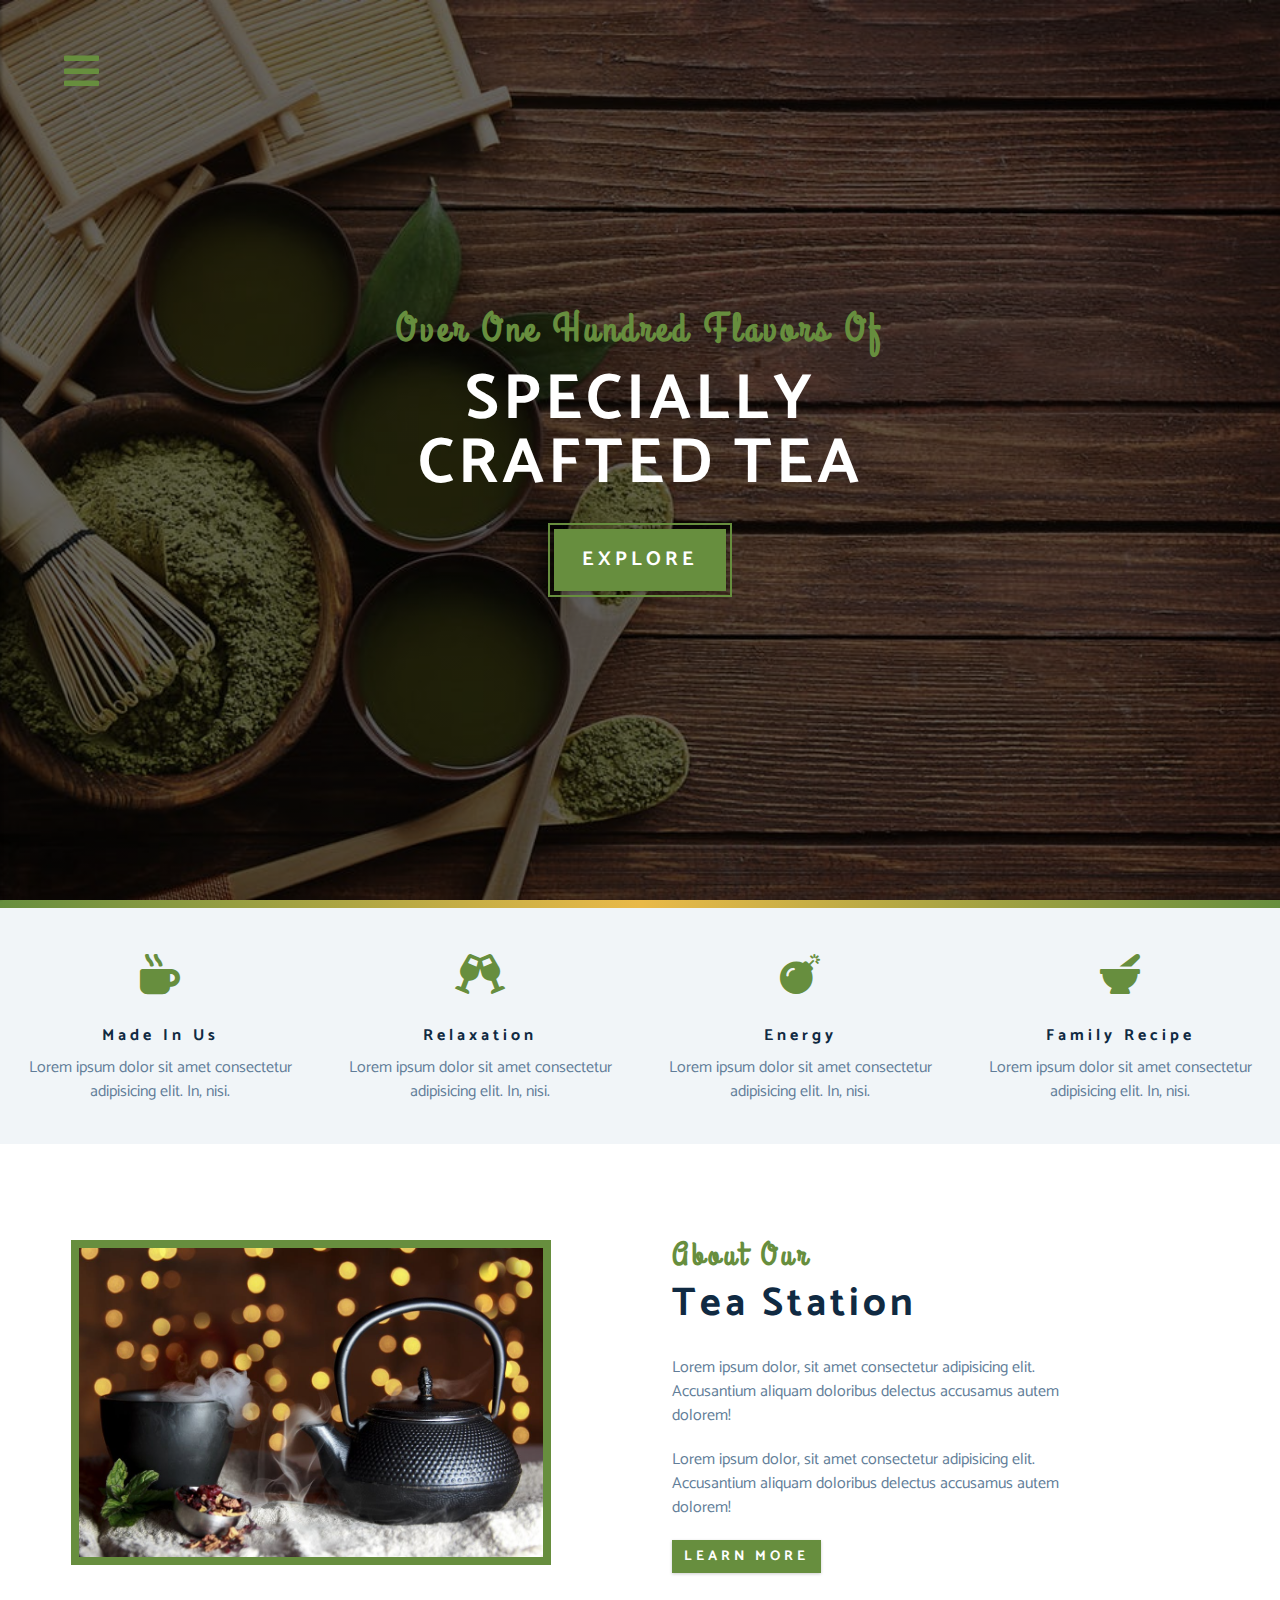
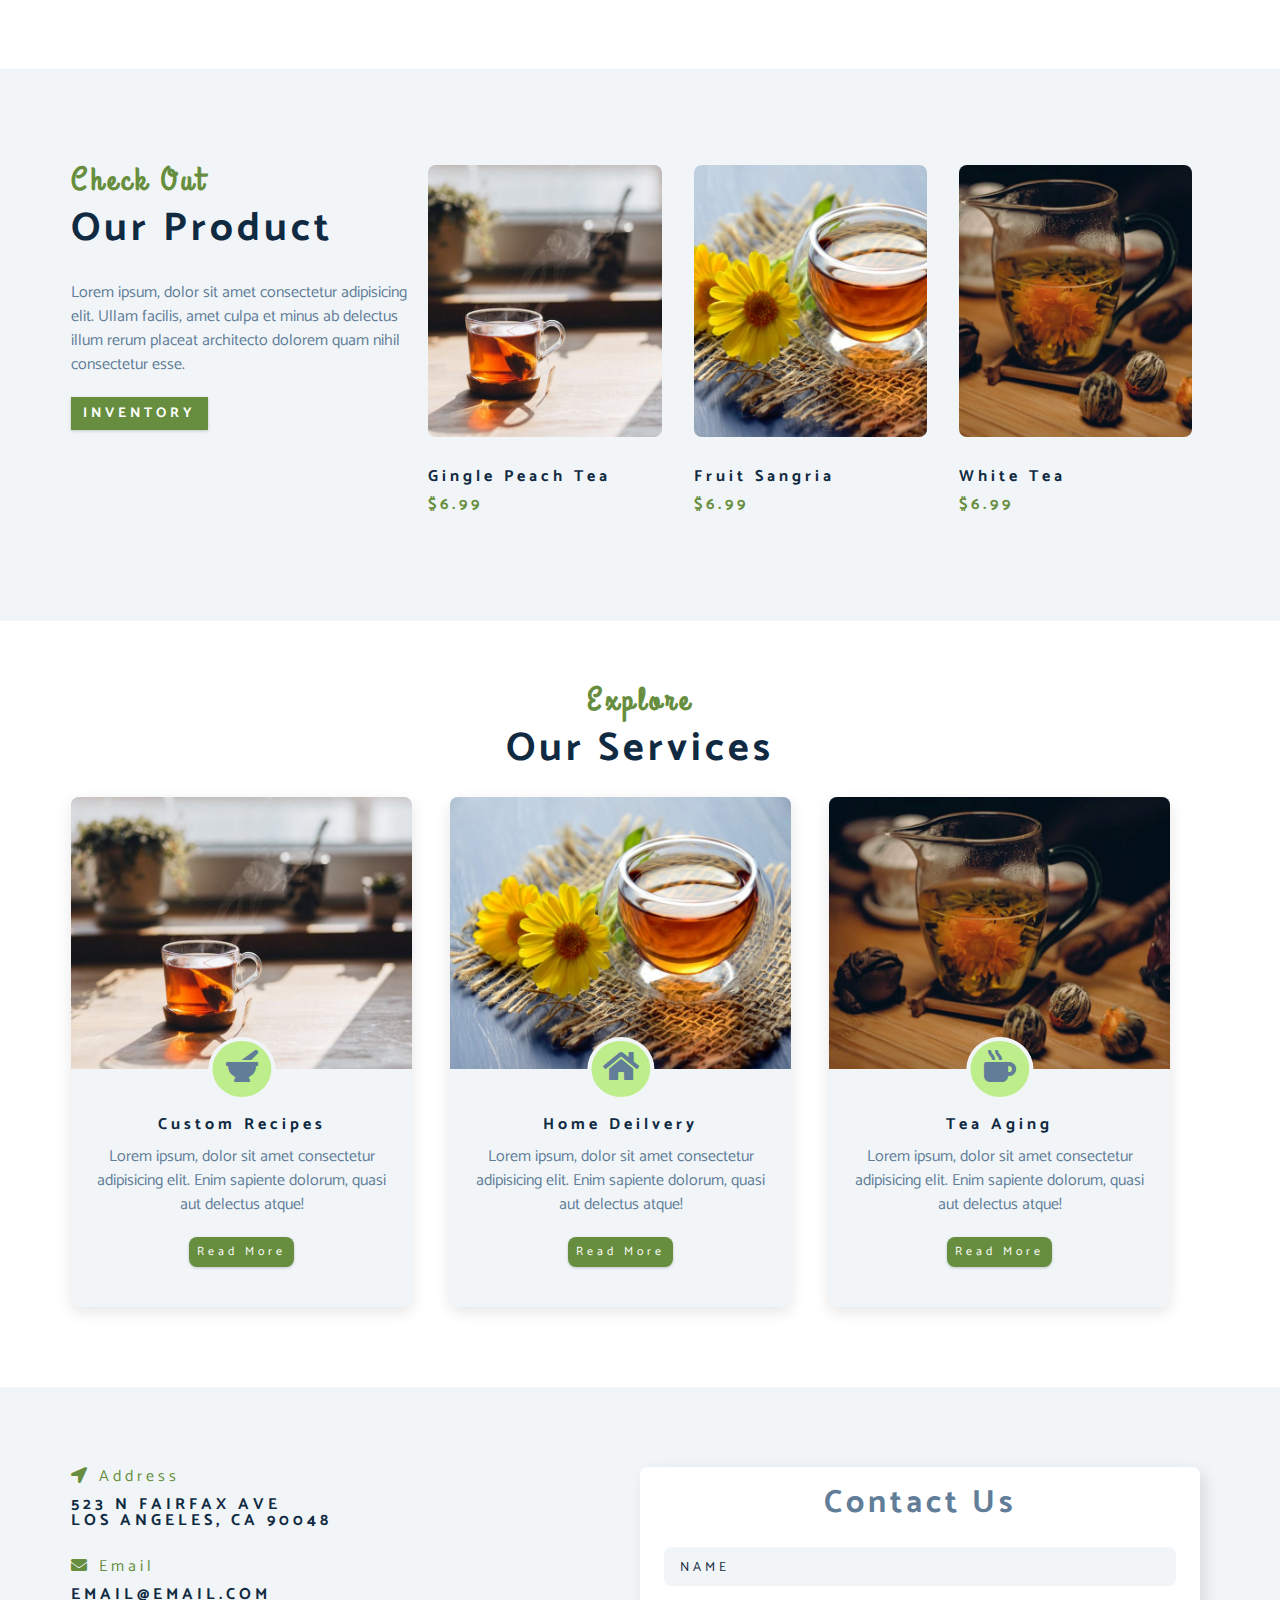
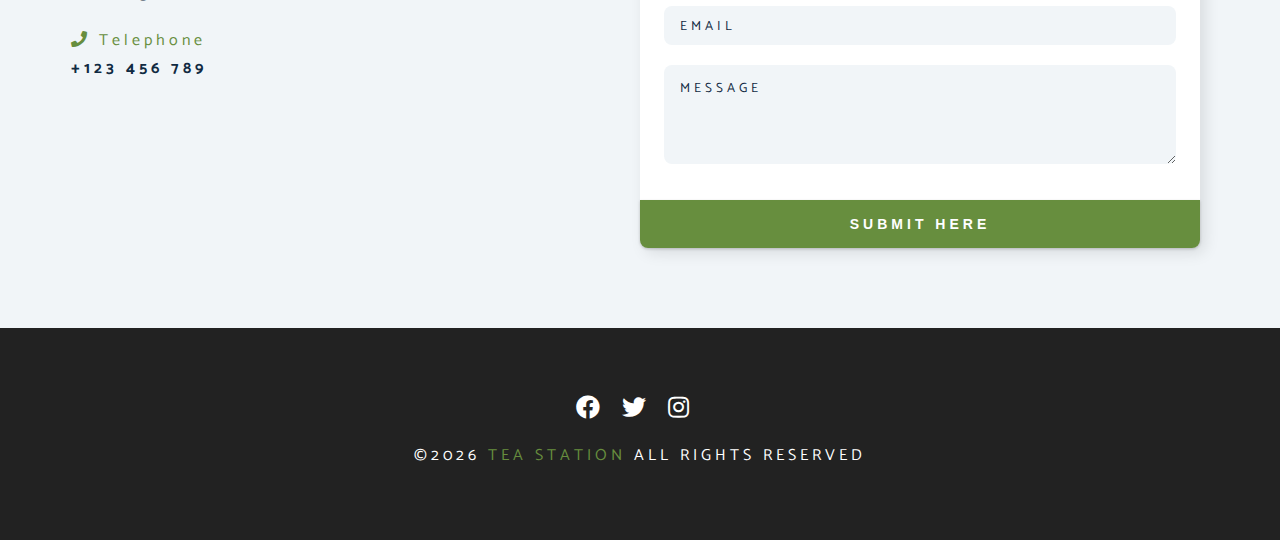
<file: index.html>
<!DOCTYPE html>
<html lang="en">
  <head>
    <meta charset="UTF-8" />
    <meta http-equiv="X-UA-Compatible" content="IE=edge" />
    <meta name="viewport" content="width=device-width, initial-scale=1.0" />
    <title>Tea Station || Home</title>
    <!-- font-awesome -->
    <link rel="stylesheet" href="./fontawesome-free-5.15.4-web/css/all.css" />
    <!-- custom css -->
    <link rel="stylesheet" href="./css/styles.css" />
  </head>
  <body>
    <!-- navbar -->
    <!-- nav button -->
    <span class="nav-btn" id="nav-btn">
      <i class="fas fa-bars"></i>
    </span>
    <nav class="navbar" id="navbar">
      <div class="navbar-header">
        <span class="nav-close" id="nav-close">
          <i class="fas fa-times"></i>
        </span>
      </div>
      <ul class="nav-items">
        <li><a href="index.html" class="nav-link">home</a></li>
        <li><a href="skills.html" class="nav-link">skills</a></li>
        <li><a href="about.html" class="nav-link">about</a></li>
        <li><a href="product.html" class="nav-link">product</a></li>
      </ul>
    </nav>
    <!-- header -->
    <header class="header">
      <div class="banner">
        <h2>over one hundred flavors of</h2>
        <h1>
          specially <br />
          crafted tea
        </h1>
        <a href="skills.html" class="btn banner-btn">explore</a>
      </div>
    </header>
    <!-- end of header -->
    <!-- content divider -->
    <div class="content-divider" id="nav-btn"></div>
    <!-- end of content divider -->
    <!-- skill section -->
    <section class="skills clearfix">
      <!-- single skill -->
      <article class="skill">
        <span class="skill-icon">
          <i class="fas fa-mug-hot"></i>
        </span>
        <h4 class="skill-title">made in us</h4>
        <p class="skill-text">
          Lorem ipsum dolor sit amet consectetur adipisicing elit. In, nisi.
        </p>
      </article>
      <!-- end of single skill -->
      <!-- single skill -->
      <article class="skill">
        <span class="skill-icon">
          <i class="fas fa-glass-cheers"></i>
        </span>
        <h4 class="skill-title">relaxation</h4>
        <p class="skill-text">
          Lorem ipsum dolor sit amet consectetur adipisicing elit. In, nisi.
        </p>
      </article>
      <!-- end of single skill -->
      <!-- single skill -->
      <article class="skill">
        <span class="skill-icon">
          <i class="fas fa-bomb"></i>
        </span>
        <h4 class="skill-title">energy</h4>
        <p class="skill-text">
          Lorem ipsum dolor sit amet consectetur adipisicing elit. In, nisi.
        </p>
      </article>
      <!-- end of single skill -->
      <!-- single skill -->
      <article class="skill">
        <span class="skill-icon">
          <i class="fas fa-mortar-pestle"></i>
        </span>
        <h4 class="skill-title">family recipe</h4>
        <p class="skill-text">
          Lorem ipsum dolor sit amet consectetur adipisicing elit. In, nisi.
        </p>
      </article>
      <!-- end of single skill -->
    </section>
    <!-- end of skill section -->
    <!-- about -->
    <section>
      <div class="section-center clearfix">
        <!-- about-img -->
        <article class="about-img">
          <div class="about-picture-container">
            <img
              src="./images/about-bcg.jpeg"
              alt="tea kettle"
              class="about-picture"
            />
          </div>
        </article>
        <!-- about-info -->
        <article class="about-info">
          <!-- section title -->
          <div class="section-title">
            <h3>about our</h3>
            <h2>tea station</h2>
          </div>
          <!-- end of section title -->
          <p class="about-text">
            Lorem ipsum dolor, sit amet consectetur adipisicing elit.
            Accusantium aliquam doloribus delectus accusamus autem dolorem!
          </p>
          <p class="about-text">
            Lorem ipsum dolor, sit amet consectetur adipisicing elit.
            Accusantium aliquam doloribus delectus accusamus autem dolorem!
          </p>
          <a href="about.html" class="btn">learn more</a>
        </article>
      </div>
    </section>
    <!-- end of about section -->
    <!-- products section -->
    <section class="products">
      <div class="section-center clearfix">
        <!-- products info -->
        <article class="products-info">
          <!-- section title -->
          <div class="section-title">
            <h3>check out</h3>
            <h2>our product</h2>
          </div>
          <!-- end of section title -->
          <p class="product-text">
            Lorem ipsum, dolor sit amet consectetur adipisicing elit. Ullam
            facilis, amet culpa et minus ab delectus illum rerum placeat
            architecto dolorem quam nihil consectetur esse.
          </p>
          <a href="products.html" class="btn">inventory</a>
        </article>
        <!-- products inventory -->
        <article class="products-inventory clearfix">
          <!-- single product -->
          <div class="product">
            <img
              src="./images/product-1.jpeg"
              alt="single product"
              class="product-img"
            />
            <h4 class="products-title">gingle peach tea</h4>
            <h4 class="product-price">$6.99</h4>
          </div>
          <!-- end of single product -->
          <!-- single product -->
          <div class="product">
            <img
              src="./images/product-2.jpeg"
              alt="single product"
              class="product-img"
            />
            <h4 class="products-title">fruit sangria</h4>
            <h4 class="product-price">$6.99</h4>
          </div>
          <!-- end of single product -->
          <!-- single product -->
          <div class="product">
            <img
              src="./images/product-3.jpeg"
              alt="single product"
              class="product-img"
            />
            <h4 class="products-title">white tea</h4>
            <h4 class="product-price">$6.99</h4>
          </div>
          <!-- end of single product -->
        </article>
      </div>
    </section>
    <!-- end of product section -->
    <!-- services section -->
    <section class="services">
      <!-- section title -->
      <div class="section-title services-title">
        <h3>explore</h3>
        <h2>our services</h2>
      </div>
      <!-- end of section title -->
      <div class="section-center clearfix">
        <!-- single card -->
        <article class="service-card">
          <!-- image contianer -->
          <div class="service-img-container">
            <!-- img -->
            <img
              src="./images/product-1.jpeg"
              alt="single service"
              class="service-img"
            />
            <!--  -->
            <span class="service-icon">
              <i class="fas fa-mortar-pestle fa-fw"></i>
            </span>
          </div>
          <!-- service info -->
          <div class="service-info">
            <h4>custom recipes</h4>
            <p>
              Lorem ipsum, dolor sit amet consectetur adipisicing elit. Enim
              sapiente dolorum, quasi aut delectus atque!
            </p>
            <a href="products.html" class="btn service-btn">read more</a>
          </div>
        </article>
        <!-- end of single card -->
        <!-- single card -->
        <article class="service-card">
          <!-- image contianer -->
          <div class="service-img-container">
            <!-- img -->
            <img
              src="./images/product-2.jpeg"
              alt="single service"
              class="service-img"
            />
            <!--  -->
            <span class="service-icon"><i class="fas fa-home fa-fw"></i> </span>
          </div>
          <!-- service info -->
          <div class="service-info">
            <h4>home deilvery</h4>
            <p>
              Lorem ipsum, dolor sit amet consectetur adipisicing elit. Enim
              sapiente dolorum, quasi aut delectus atque!
            </p>
            <a href="products.html" class="btn service-btn">read more</a>
          </div>
        </article>
        <!-- end of single card -->
        <!-- single card -->
        <article class="service-card">
          <!-- image contianer -->
          <div class="service-img-container">
            <!-- img -->
            <img
              src="./images/product-3.jpeg"
              alt="single service"
              class="service-img"
            />
            <!--  -->
            <span class="service-icon"
              ><i class="fas fa-mug-hot fa-fw"></i>
            </span>
          </div>
          <!-- service info -->
          <div class="service-info">
            <h4>tea aging</h4>
            <p>
              Lorem ipsum, dolor sit amet consectetur adipisicing elit. Enim
              sapiente dolorum, quasi aut delectus atque!
            </p>
            <a href="products.html" class="btn service-btn">read more</a>
          </div>
        </article>
        <!-- end of single card -->
      </div>
    </section>
    <!-- end of services section -->
    <!-- contact section -->
    <section class="contact">
      <div class="section-center clearfix">
        <!-- contact info -->
        <article class="contact-info">
          <!-- contact item -->
          <div class="contact-item">
            <h4 class="contact-title">
              <span class="contact-icon">
                <i class="fas fa-location-arrow"></i>
              </span>
              address
            </h4>
            <h4 class="contact-text">
              523 N Fairfax Ave <br />
              Los Angeles, CA 90048
            </h4>
          </div>
          <!-- end contact item -->
          <!-- contact item -->
          <div class="contact-item">
            <h4 class="contact-title">
              <span class="contact-icon">
                <i class="fas fa-envelope"></i>
              </span>
              email
            </h4>
            <h4 class="contact-text">email@email.com</h4>
          </div>
          <!-- end contact item -->
          <!-- contact item -->
          <div class="contact-item">
            <h4 class="contact-title">
              <span class="contact-icon">
                <i class="fas fa-phone"></i>
              </span>
              telephone
            </h4>
            <h4 class="contact-text">+123 456 789</h4>
          </div>
          <!-- end contact item -->
        </article>
        <!-- contact form -->
        <article class="contact-form">
          <h3>contact us</h3>
          <form action="https://formspree.io/f/mzboderv" method="POST">
            <div class="form-group">
              <!-- inputs -->
              <input
                type="text"
                placeholder="name"
                name="name"
                class="form-control"
              />
              <input
                type="email"
                placeholder="email"
                name="email"
                class="form-control"
              />
              <textarea
                name="message"
                placeholder="message"
                rows="5"
                class="form-control"
              ></textarea>
            </div>
            <button type="submit" class="submit-btn btn">submit here</button>
          </form>
        </article>
      </div>
    </section>
    <!-- end of contact section -->
    <!-- footer -->
    <footer class="footer">
      <div class="section-center">
        <div class="social-icons">
          <!-- social icon -->
          <a href="#" class="social-icon">
            <i class="fab fa-facebook"></i>
          </a>
          <!-- end of social icon -->
          <a href="#" class="social-icon">
            <i class="fab fa-twitter"></i>
          </a>
          <!-- end of social icon -->
          <a href="#" class="social-icon">
            <i class="fab fa-instagram"></i>
          </a>
          <!-- end of social icon -->
        </div>
        <h4 class="footer-text">
          &copy;<span id="date"></span>
          <span class="company">tea station</span>
          all rights reserved
        </h4>
      </div>
    </footer>
    <script src="app.js"></script>
  </body>
</html>
</file>
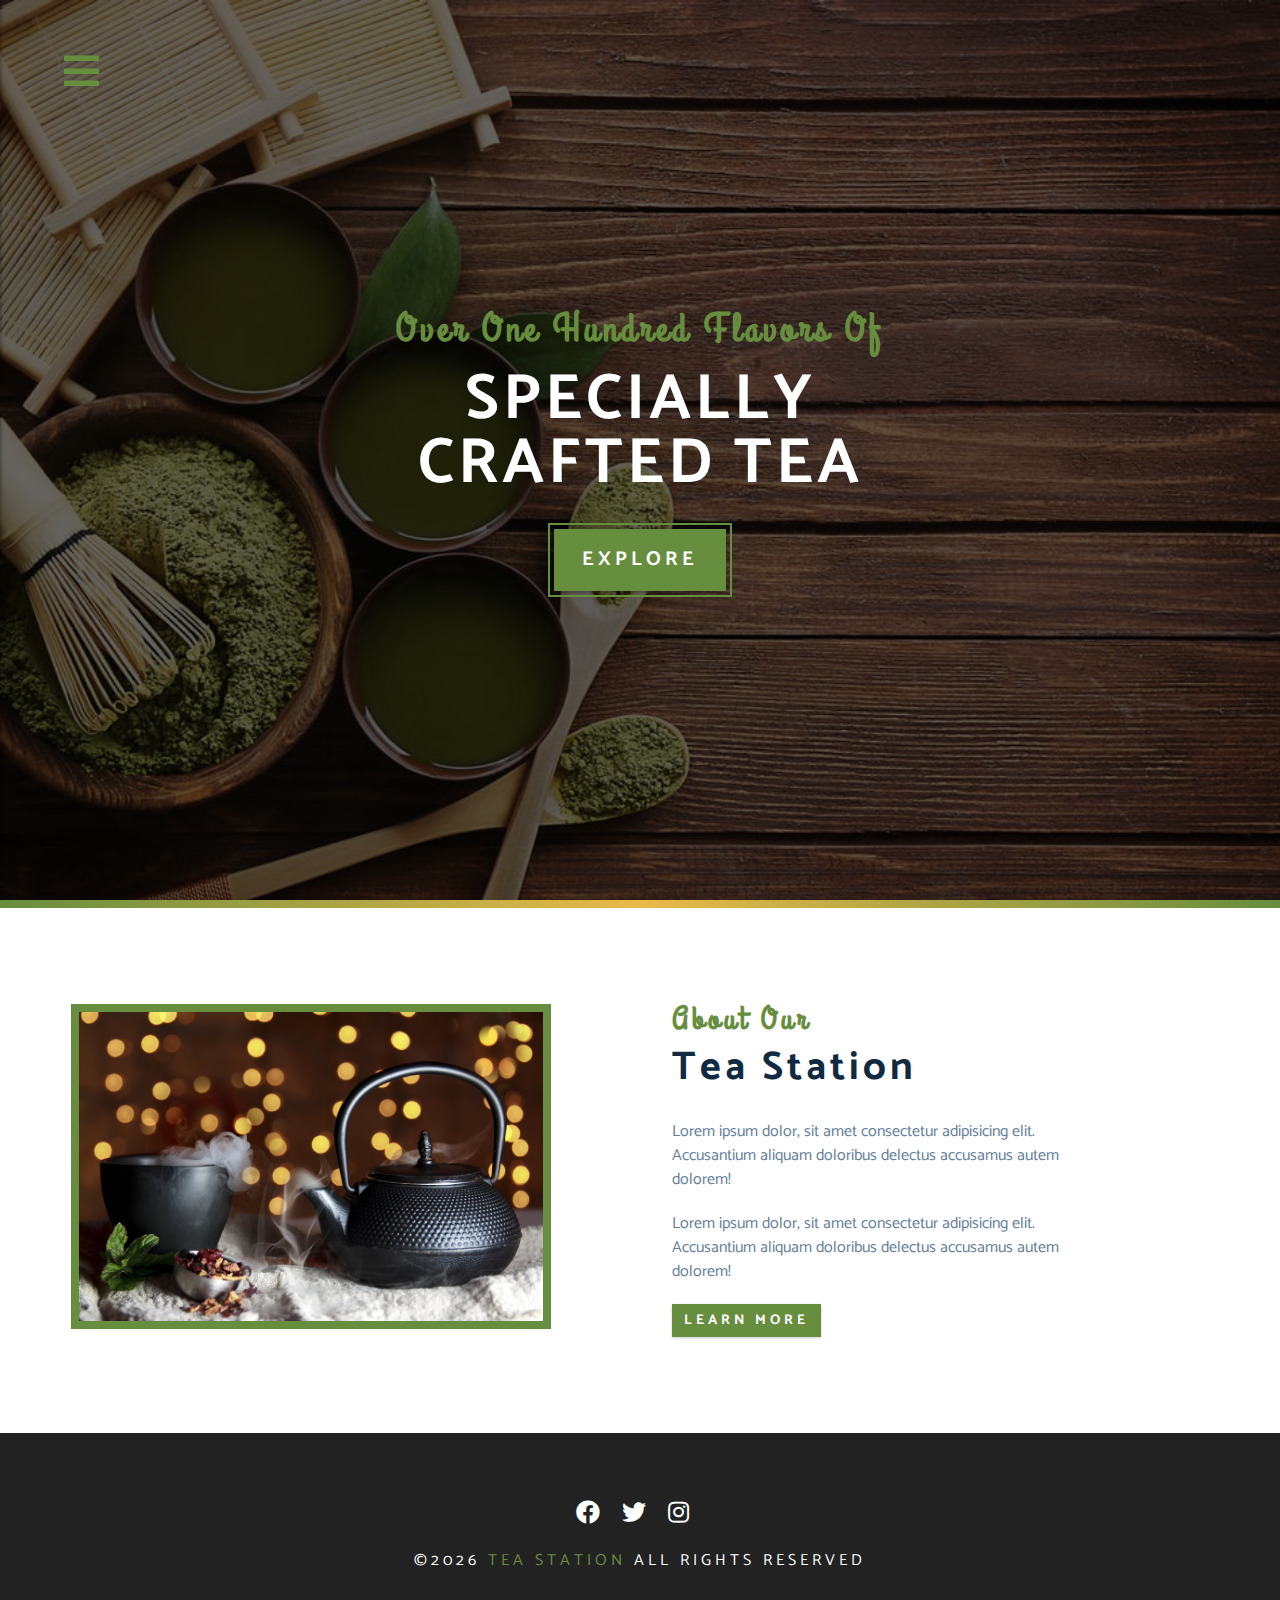
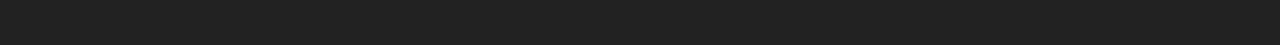
<file: about.html>
<!DOCTYPE html>
<html lang="en">
  <head>
    <meta charset="UTF-8" />
    <meta http-equiv="X-UA-Compatible" content="IE=edge" />
    <meta name="viewport" content="width=device-width, initial-scale=1.0" />
    <title>Tea Station || About</title>
    <!-- font-awesome -->
    <link rel="stylesheet" href="./fontawesome-free-5.15.4-web/css/all.css" />
    <!-- custom css -->
    <link rel="stylesheet" href="./css/styles.css" />
  </head>
  <body>
    <!-- navbar -->
    <!-- nav button -->
    <span class="nav-btn" id="nav-btn">
      <i class="fas fa-bars"></i>
    </span>
    <nav class="navbar" id="navbar">
      <div class="navbar-header">
        <span class="nav-close" id="nav-close">
          <i class="fas fa-times"></i>
        </span>
      </div>
      <ul class="nav-items">
        <li><a href="index.html" class="nav-link">home</a></li>
        <li><a href="skills.html" class="nav-link">skills</a></li>
        <li><a href="about.html" class="nav-link">about</a></li>
        <li><a href="product.html" class="nav-link">product</a></li>
      </ul>
    </nav>
    <!-- header -->
    <header class="header">
      <div class="banner">
        <h2>over one hundred flavors of</h2>
        <h1>
          specially <br />
          crafted tea
        </h1>
        <a href="skills.html" class="btn banner-btn">explore</a>
      </div>
    </header>
    <!-- end of header -->
    <!-- content divider -->
    <div class="content-divider" id="nav-btn"></div>
    <!-- end of content divider -->
    <!-- about -->
    <section>
      <div class="section-center clearfix">
        <!-- about-img -->
        <article class="about-img">
          <div class="about-picture-container">
            <img
              src="./images/about-bcg.jpeg"
              alt="tea kettle"
              class="about-picture"
            />
          </div>
        </article>
        <!-- about-info -->
        <article class="about-info">
          <!-- section title -->
          <div class="section-title">
            <h3>about our</h3>
            <h2>tea station</h2>
          </div>
          <!-- end of section title -->
          <p class="about-text">
            Lorem ipsum dolor, sit amet consectetur adipisicing elit.
            Accusantium aliquam doloribus delectus accusamus autem dolorem!
          </p>
          <p class="about-text">
            Lorem ipsum dolor, sit amet consectetur adipisicing elit.
            Accusantium aliquam doloribus delectus accusamus autem dolorem!
          </p>
          <a href="about.html" class="btn">learn more</a>
        </article>
      </div>
    </section>
    <!-- end of about section -->
    <!-- footer -->
    <footer class="footer">
      <div class="section-center">
        <div class="social-icons">
          <!-- social icon -->
          <a href="#" class="social-icon">
            <i class="fab fa-facebook"></i>
          </a>
          <!-- end of social icon -->
          <a href="#" class="social-icon">
            <i class="fab fa-twitter"></i>
          </a>
          <!-- end of social icon -->
          <a href="#" class="social-icon">
            <i class="fab fa-instagram"></i>
          </a>
          <!-- end of social icon -->
        </div>
        <h4 class="footer-text">
          &copy;<span id="date"></span>
          <span class="company">tea station</span>
          all rights reserved
        </h4>
      </div>
    </footer>
    <script src="app.js"></script>
  </body>
</html>
</file>
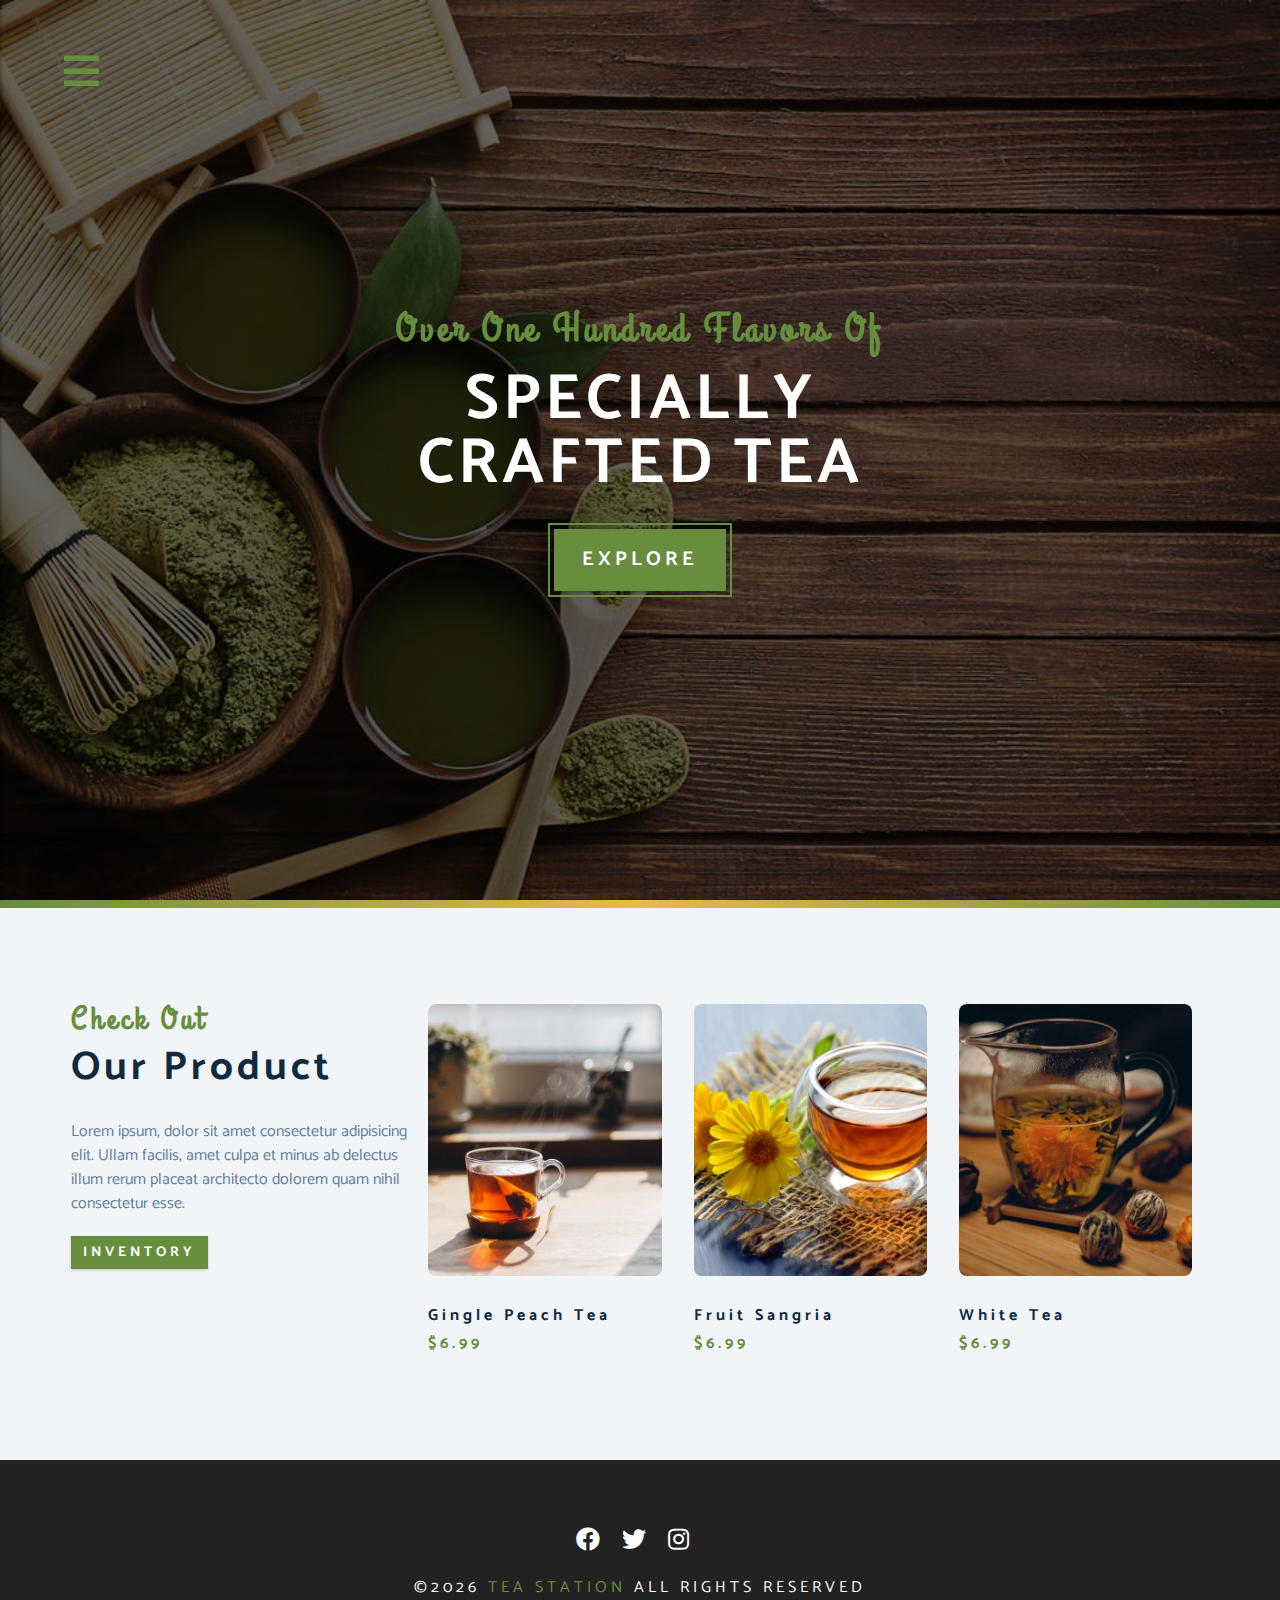
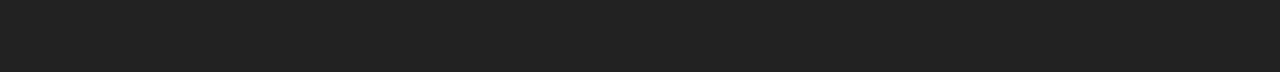
<file: product.html>
<!DOCTYPE html>
<html lang="en">
  <head>
    <meta charset="UTF-8" />
    <meta http-equiv="X-UA-Compatible" content="IE=edge" />
    <meta name="viewport" content="width=device-width, initial-scale=1.0" />
    <title>Tea Station || Product</title>
    <!-- font-awesome -->
    <link rel="stylesheet" href="./fontawesome-free-5.15.4-web/css/all.css" />
    <!-- custom css -->
    <link rel="stylesheet" href="./css/styles.css" />
  </head>
  <body>
    <!-- navbar -->
    <!-- nav button -->
    <span class="nav-btn" id="nav-btn">
      <i class="fas fa-bars"></i>
    </span>
    <nav class="navbar" id="navbar">
      <div class="navbar-header">
        <span class="nav-close" id="nav-close">
          <i class="fas fa-times"></i>
        </span>
      </div>
      <ul class="nav-items">
        <li><a href="index.html" class="nav-link">home</a></li>
        <li><a href="skills.html" class="nav-link">skills</a></li>
        <li><a href="about.html" class="nav-link">about</a></li>
        <li><a href="product.html" class="nav-link">product</a></li>
      </ul>
    </nav>
    <!-- header -->
    <header class="header">
      <div class="banner">
        <h2>over one hundred flavors of</h2>
        <h1>
          specially <br />
          crafted tea
        </h1>
        <a href="skills.html" class="btn banner-btn">explore</a>
      </div>
    </header>
    <!-- end of header -->
    <!-- content divider -->
    <div class="content-divider" id="nav-btn"></div>
    <!-- end of content divider -->
    <!-- products section -->
    <section class="products">
      <div class="section-center clearfix">
        <!-- products info -->
        <article class="products-info">
          <!-- section title -->
          <div class="section-title">
            <h3>check out</h3>
            <h2>our product</h2>
          </div>
          <!-- end of section title -->
          <p class="product-text">
            Lorem ipsum, dolor sit amet consectetur adipisicing elit. Ullam
            facilis, amet culpa et minus ab delectus illum rerum placeat
            architecto dolorem quam nihil consectetur esse.
          </p>
          <a href="products.html" class="btn">inventory</a>
        </article>
        <!-- products inventory -->
        <article class="products-inventory clearfix">
          <!-- single product -->
          <div class="product">
            <img
              src="./images/product-1.jpeg"
              alt="single product"
              class="product-img"
            />
            <h4 class="products-title">gingle peach tea</h4>
            <h4 class="product-price">$6.99</h4>
          </div>
          <!-- end of single product -->
          <!-- single product -->
          <div class="product">
            <img
              src="./images/product-2.jpeg"
              alt="single product"
              class="product-img"
            />
            <h4 class="products-title">fruit sangria</h4>
            <h4 class="product-price">$6.99</h4>
          </div>
          <!-- end of single product -->
          <!-- single product -->
          <div class="product">
            <img
              src="./images/product-3.jpeg"
              alt="single product"
              class="product-img"
            />
            <h4 class="products-title">white tea</h4>
            <h4 class="product-price">$6.99</h4>
          </div>
          <!-- end of single product -->
        </article>
      </div>
    </section>
    <!-- end of product section -->
    <!-- footer -->
    <footer class="footer">
      <div class="section-center">
        <div class="social-icons">
          <!-- social icon -->
          <a href="#" class="social-icon">
            <i class="fab fa-facebook"></i>
          </a>
          <!-- end of social icon -->
          <a href="#" class="social-icon">
            <i class="fab fa-twitter"></i>
          </a>
          <!-- end of social icon -->
          <a href="#" class="social-icon">
            <i class="fab fa-instagram"></i>
          </a>
          <!-- end of social icon -->
        </div>
        <h4 class="footer-text">
          &copy;<span id="date"></span>
          <span class="company">tea station</span>
          all rights reserved
        </h4>
      </div>
    </footer>
    <script src="app.js"></script>
  </body>
</html>
</file>
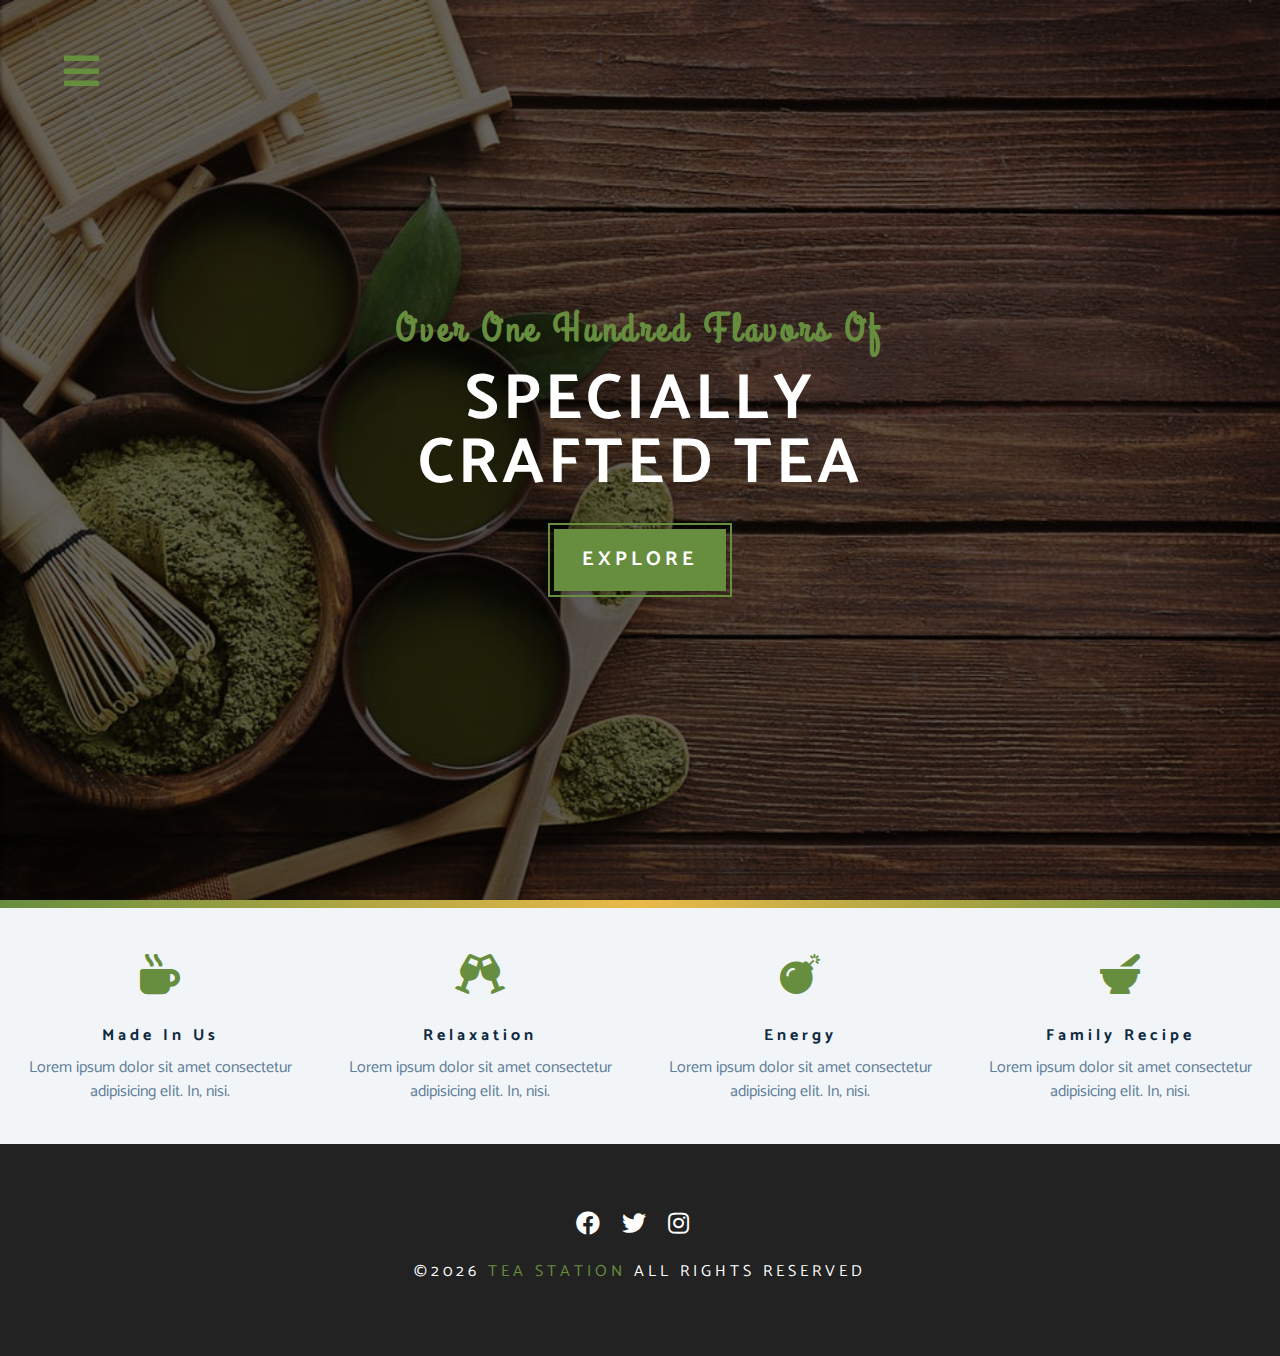
<file: skills.html>
<!DOCTYPE html>
<html lang="en">
  <head>
    <meta charset="UTF-8" />
    <meta http-equiv="X-UA-Compatible" content="IE=edge" />
    <meta name="viewport" content="width=device-width, initial-scale=1.0" />
    <title>Tea Station || Skills</title>
    <!-- font-awesome -->
    <link rel="stylesheet" href="./fontawesome-free-5.15.4-web/css/all.css" />
    <!-- custom css -->
    <link rel="stylesheet" href="./css/styles.css" />
  </head>
  <body>
    <!-- navbar -->
    <!-- nav button -->
    <span class="nav-btn" id="nav-btn">
      <i class="fas fa-bars"></i>
    </span>
    <nav class="navbar" id="navbar">
      <div class="navbar-header">
        <span class="nav-close" id="nav-close">
          <i class="fas fa-times"></i>
        </span>
      </div>
      <ul class="nav-items">
        <li><a href="index.html" class="nav-link">home</a></li>
        <li><a href="skills.html" class="nav-link">skills</a></li>
        <li><a href="about.html" class="nav-link">about</a></li>
        <li><a href="product.html" class="nav-link">product</a></li>
      </ul>
    </nav>
    <!-- header -->
    <header class="header">
      <div class="banner">
        <h2>over one hundred flavors of</h2>
        <h1>
          specially <br />
          crafted tea
        </h1>
        <a href="skills.html" class="btn banner-btn">explore</a>
      </div>
    </header>
    <!-- end of header -->
    <!-- content divider -->
    <div class="content-divider" id="nav-btn"></div>
    <!-- end of content divider -->
    <!-- skill section -->
    <section class="skills clearfix">
      <!-- single skill -->
      <article class="skill">
        <span class="skill-icon">
          <i class="fas fa-mug-hot"></i>
        </span>
        <h4 class="skill-title">made in us</h4>
        <p class="skill-text">
          Lorem ipsum dolor sit amet consectetur adipisicing elit. In, nisi.
        </p>
      </article>
      <!-- end of single skill -->
      <!-- single skill -->
      <article class="skill">
        <span class="skill-icon">
          <i class="fas fa-glass-cheers"></i>
        </span>
        <h4 class="skill-title">relaxation</h4>
        <p class="skill-text">
          Lorem ipsum dolor sit amet consectetur adipisicing elit. In, nisi.
        </p>
      </article>
      <!-- end of single skill -->
      <!-- single skill -->
      <article class="skill">
        <span class="skill-icon">
          <i class="fas fa-bomb"></i>
        </span>
        <h4 class="skill-title">energy</h4>
        <p class="skill-text">
          Lorem ipsum dolor sit amet consectetur adipisicing elit. In, nisi.
        </p>
      </article>
      <!-- end of single skill -->
      <!-- single skill -->
      <article class="skill">
        <span class="skill-icon">
          <i class="fas fa-mortar-pestle"></i>
        </span>
        <h4 class="skill-title">family recipe</h4>
        <p class="skill-text">
          Lorem ipsum dolor sit amet consectetur adipisicing elit. In, nisi.
        </p>
      </article>
      <!-- end of single skill -->
    </section>
    <!-- end of skill section -->
    <!-- footer -->
    <footer class="footer">
      <div class="section-center">
        <div class="social-icons">
          <!-- social icon -->
          <a href="#" class="social-icon">
            <i class="fab fa-facebook"></i>
          </a>
          <!-- end of social icon -->
          <a href="#" class="social-icon">
            <i class="fab fa-twitter"></i>
          </a>
          <!-- end of social icon -->
          <a href="#" class="social-icon">
            <i class="fab fa-instagram"></i>
          </a>
          <!-- end of social icon -->
        </div>
        <h4 class="footer-text">
          &copy;<span id="date"></span>
          <span class="company">tea station</span>
          all rights reserved
        </h4>
      </div>
    </footer>
    <script src="app.js"></script>
  </body>
</html>
</file>
<file: css/styles.css>
/* font */
@import url("https://fonts.googleapis.com/css2?family=Catamaran:wght@400;700&family=Grand+Hotel&display=swap");

/* variables */
:root {
  --clr-primary: #678e3e;
  --clr-primary-light: #beed8c;
  --clr-grey-1: #102a42;
  --clr-grey-5: #617d98;
  --clr-grey-10: #f1f5f8;
  --clr-white: #fff;
  --ff-primary: "Catamaran", sans-serif;
  --ff-secondary: "Grand Hotel", cursive;
  --transition: all 0.3s linear;
  --spacing: 0.25rem;
  --radius: 0.5rem;
}

/* global css */
* {
  margin: 0;
  padding: 0;
  box-sizing: border-box;
}
body {
  font-family: var(--ff-primary);
  background: var(--clr-white);
  color: var(--clr-grey-1);
  line-height: 1.5;
  font-size: 0.875rem;
}
a {
  text-decoration: none;
}
img {
  width: 100%;
  display: block;
}
h1,
h2,
h3,
h4 {
  letter-spacing: var(--spacing);
  text-transform: capitalize;
  line-height: 1.25;
  margin-bottom: 0.75rem;
}
h1 {
  font-size: 3rem;
}
h2 {
  font-size: 2rem;
}
h3 {
  font-size: 1.5rem;
}
h4 {
  font-size: 0.875rem;
}
p {
  margin-bottom: 1.25rem;
}
@media screen and (min-width: 800px) {
  h1 {
    font-size: 4rem;
  }
  h2 {
    font-size: 2.5rem;
  }
  h3 {
    font-size: 2rem;
  }
  h4 {
    font-size: 1rem;
  }
  body {
    font-size: 1rem;
  }
  h1,
  h2,
  h3,
  h4 {
    line-height: 1;
  }
}

/* more global css */
.btn {
  background: var(--clr-primary);
  text-transform: uppercase;
  color: var(--clr-white);
  padding: 0.375rem 0.75rem;
  letter-spacing: var(--spacing);
  display: inline-block;
  font-weight: 700;
  transition: var(--transition);
  font-size: 0.875rem;
  border: none;
  cursor: pointer;
  box-shadow: 0 1px 3px rgba(0, 0, 0, 0.2);
}
.btn:hover {
  color: var(--clr-primary);
  background: var(--clr-primary-light);
}
.clearfix::before,
.clearfix::after {
  content: "";
  clear: both;
  display: table;
}
.section-title h3 {
  color: var(--clr-primary);
  font-family: var(--ff-secondary);
}
.section-title {
  margin-bottom: 2rem;
}
.section-center {
  padding: 4rem 0;
  width: 85vw;
  margin: 0 auto;
  max-width: 1170px;
}
@media screen and (min-width: 992px) {
  .section-center {
    width: 95vw;
    padding: 4rem 1rem;
  }
}

/* animation */
@keyframes bounce {
  0% {
    transform: scale(1);
  }
  50% {
    transform: scale(2);
  }
  100% {
    transform: scale(1);
  }
}
@keyframes slideFromRight {
  0% {
    transform: translateX(1000px);
    opacity: 0;
  }
  50% {
    transform: translateX(-200px);
    opacity: 0.5;
  }
  75% {
    transform: translateX(50px);
    opacity: 0.75;
  }
  100% {
    transform: translateX(0);
    opacity: 1;
  }
}
@keyframes slideFromLeft {
  0% {
    transform: translateX(-1000px);
    opacity: 0;
  }
  50% {
    transform: translateX(200px);
    opacity: 0.5;
  }
  75% {
    transform: translateX(-50px);
    opacity: 0.75;
  }
  100% {
    transform: translateX(0);
    opacity: 1;
  }
}
@keyframes show {
  0% {
    transform: scale(1);
    opacity: 0;
  }
  50% {
    transform: scale(2);
    opacity: 0.5;
  }
  100% {
    transform: scale(1);
    opacity: 1;
  }
}

/* NavBar */
.nav-btn {
  position: fixed;
  top: 5%;
  left: 5%;
  font-size: 2.5rem;
  color: var(--clr-primary);
  z-index: 1;
  cursor: pointer;
  /* animation */
  animation: bounce 2s ease infinite;
}
.navbar {
  position: fixed;
  top: 0;
  left: 0;
  right: 0;
  bottom: 0;
  /* width: 100%;
  height: 100%; */
  background: var(--clr-grey-10);
  z-index: 2;
  box-shadow: 2px 0 2px rgba(0, 0, 0, 0.2);
  /* hide navbar */
  transform: translateX(-100%);
  transition: var(--transition);
}
.showNav {
  transform: translate(0);
}
.navbar-header {
  text-align: right;
  padding-right: 1rem;
}
.nav-close {
  font-size: 2.5rem;
  cursor: pointer;
  color: #f29c9c;
  transition: var(--transition);
}
.nav-close:hover {
  color: #bb2525;
}
.nav-items {
  list-style-type: none;
}
.nav-link {
  display: block;
  font-size: 1.5rem;
  padding: 0.25rem 1rem;
  text-transform: uppercase;
  letter-spacing: var(--spacing);
  color: var(--clr-grey-5);
  transition: var(--transition);
}
.nav-link:hover {
  background: var(--clr-primary-light);
  color: var(--clr-primary);
  padding-left: 1.5rem;
  border-left: 0.25rem solid var(--clr-primary);
}
@media screen and (min-width: 768px) {
  .navbar {
    width: 30vw;
    max-width: 20rem;
  }
}

/* header */
.header {
  background: linear-gradient(rgba(0, 0, 0, 0.6), rgba(0, 0, 0, 0.6)),
    url(../images/main-bcg.jpeg) center/cover no-repeat fixed;
  height: 100vh;
  position: relative;
  /* animation */
  overflow-x: hidden;
}
.banner {
  text-align: center;
  position: absolute;
  top: 50%;
  left: 50%;
  transform: translate(-50%, -50%);
}
.banner h2 {
  color: var(--clr-primary);
  font-family: var(--ff-secondary);
  /* animation */
  animation: slideFromRight 5s ease-in-out 1;
}
.banner h1 {
  font-family: var(--ff-primary);
  color: var(--clr-white);
  text-transform: uppercase;
  margin-top: 1.25rem;
  margin-bottom: 2rem;
  /* animation */
  animation: slideFromLeft 5s ease-in-out 1;
}
.banner-btn {
  outline: 0.125rem solid var(--clr-primary);
  outline-offset: 0.25rem;
  font-size: 1.25rem;
  padding: 1rem 1.75rem;
  /* animation */
  animation: show 5s linear 1;
}
/* end of header */
/* content divider */
.content-divider {
  height: 0.5rem;
  background: linear-gradient(
    to left,
    var(--clr-primary),
    #e9b949,
    var(--clr-primary)
  );
}
/* end of content divider */
/* skills section */
.skills {
  background: var(--clr-grey-10);
}
.skill {
  transition: var(--transition);
  text-align: center;
  padding: 2.5rem 0;
}
.skill:hover {
  background: var(--clr-white);
  box-shadow: 0 2px var(--clr-primary);
}
.skill-icon {
  color: var(--clr-primary);
  font-size: 2.5rem;
  margin-bottom: 1.25rem;
  transition: var(--transition);
  display: inline-block;
}
.skill:hover .skill-icon {
  transform: translateY(-5px);
}
.skill-text {
  width: 17rem;
  margin: 0 auto;
  color: var(--clr-grey-5);
}
@media screen and (min-width: 576px) {
  .skill {
    float: left;
    width: 50%;
  }
}
@media screen and (min-width: 1200px) {
  .skill {
    width: 25%;
  }
}
/* end of skill section */

/* about section */
.about-img,
.about-info {
  padding: 2rem 0;
}
.about-picture-container {
  background: var(--clr-primary);
  border: 0.5rem solid var(--clr-primary);
  max-width: 30rem;
  /* extra stuff */
  overflow: hidden;
}
.about-picture {
  transition: var(--transition);
}
.about-picture-container:hover .about-picture {
  opacity: 0.5;
  transform: scale(1.2);
}
.about-text {
  max-width: 26rem;
  color: var(--clr-grey-5);
}
@media screen and (min-width: 992px) {
  .about-img,
  .about-info {
    float: left;
    width: 50%;
  }
  .about-info {
    padding: 2rem;
  }
}
/* end of about section */

/* product section */
.products {
  background: var(--clr-grey-10);
}
.products article {
  padding: 2rem 0;
}
.product {
  margin-bottom: 2rem;
}
.product-text {
  max-width: 26rem;
  color: var(--clr-grey-5);
}
.product-img {
  border-radius: var(--radius);
  margin-bottom: 2rem;
  height: 17rem;
  object-fit: cover;
}
.product-price {
  color: var(--clr-primary);
}
@media screen and (min-width: 768px) {
  .product {
    float: left;
    width: 50%;
    padding-right: 2rem;
  }
}
@media screen and (min-width: 992px) {
  .product {
    width: 33.3%;
  }
}
@media screen and (min-width: 1200px) {
  .products-info {
    float: left;
    width: 30%;
  }
  .products-inventory {
    float: left;
    width: 70%;
  }
  .product {
    margin-bottom: 0;
    padding: 0 1rem;
  }
}
/* end of product section */

/* services section */
.services-title {
  margin-top: 4rem;
  margin-bottom: -4rem;
  text-align: center;
}
.service-card {
  background: var(--clr-grey-10);
  margin: 1rem 0;
  border-radius: var(--radius);
  transition: var(--transition);
  box-shadow: 0 5px 15px rgba(0, 0, 0, 0.1);
}
.service-card:hover {
  transform: scale(1.02);
  box-shadow: 0 5px 15px rgba(0, 0, 0, 0.2);
}
.service-img-container {
  position: relative;
}
.service-img {
  border-top-left-radius: var(--radius);
  border-top-right-radius: var(--radius);
  height: 17rem;
  object-fit: cover;
}
.service-info {
  text-align: center;
  padding: 3rem 1rem 2.5rem 1rem;
}
.service-info p {
  max-width: 20rem;
  margin: 0 auto;
  color: var(--clr-grey-5);
}
.service-btn {
  border-radius: var(--radius);
  margin-top: 1.25rem;
  padding: 0.375rem 0.5rem;
  font-weight: 400;
  font-size: 0.75rem;
  text-transform: capitalize;
}
.service-icon {
  font-size: 2rem;
  position: absolute;
  color: var(--clr-grey-5);
  left: 50%;
  bottom: 0;
  transform: translate(-50%, 50%);
  background: var(--clr-primary-light);
  padding: 0.25rem 0.6rem;
  border-radius: 50%;
  border: 0.25rem solid var(--clr-grey-10);
}
@media screen and (min-width: 768px) {
  .service-card {
    float: left;
    width: 45%;
    margin-right: 5%;
  }
}
@media screen and (min-width: 992px) {
  .service-card {
    width: 30%;
    margin-right: 3.3%;
  }
}
/* end of services section */

/* contact section */
.contact {
  background: var(--clr-grey-10);
}

.contact-info,
.contact-form {
  margin: 1rem 0;
}
.contact-item {
  margin-bottom: 1.75rem;
}
.contact-title {
  color: var(--clr-primary);
  font-weight: 400;
}
.contact-text {
  text-transform: uppercase;
}
.contact-form {
  text-align: center;
  background: var(--clr-white);
  border-radius: var(--radius);
  box-shadow: 5px 5px 15px rgba(0, 0, 0, 0.1);
  transition: var(--transition);
  max-width: 35rem;
}
.contact-form:hover {
  box-shadow: 0 5px 15px rgba(0, 0, 0, 0.2);
}
.contact-form h3 {
  color: var(--clr-grey-5);
  padding-top: 1.25rem;
}
.form-group {
  padding: 1rem 1.5rem;
}
.form-control {
  display: block;
  width: 100%;
  margin-bottom: 1.25rem;
  background: var(--clr-grey-10);
  border: none;
  border-radius: var(--radius);
  padding: 0.75rem 1rem;
  text-transform: uppercase;
  letter-spacing: var(--spacing);
}
.form-control::placeholder {
  font-family: var(--ff-primary);
  color: var(--clr-grey-1);
  text-transform: uppercase;
  letter-spacing: var(--spacing);
}
.submit-btn {
  display: block;
  width: 100%;
  padding: 1rem;
  border-bottom-left-radius: var(--radius);
  border-bottom-right-radius: var(--radius);
}
@media screen and (min-width: 992px) {
  .contact-info,
  .contact-form {
    float: left;
    width: 50%;
  }
}
/* end of contact section */

/* footer */
.footer {
  background: #222;
  text-align: center;
}
.social-icon {
  color: var(--clr-white);
  font-size: 1.5rem;
  margin-right: 1rem;
  transition: var(--transition);
}
.social-icon:hover {
  color: var(--clr-primary);
}
.footer-text {
  margin-top: 1.25rem;
  text-transform: uppercase;
  color: var(--clr-white);
  font-weight: 400;
}
.company {
  color: var(--clr-primary);
}
</file>
